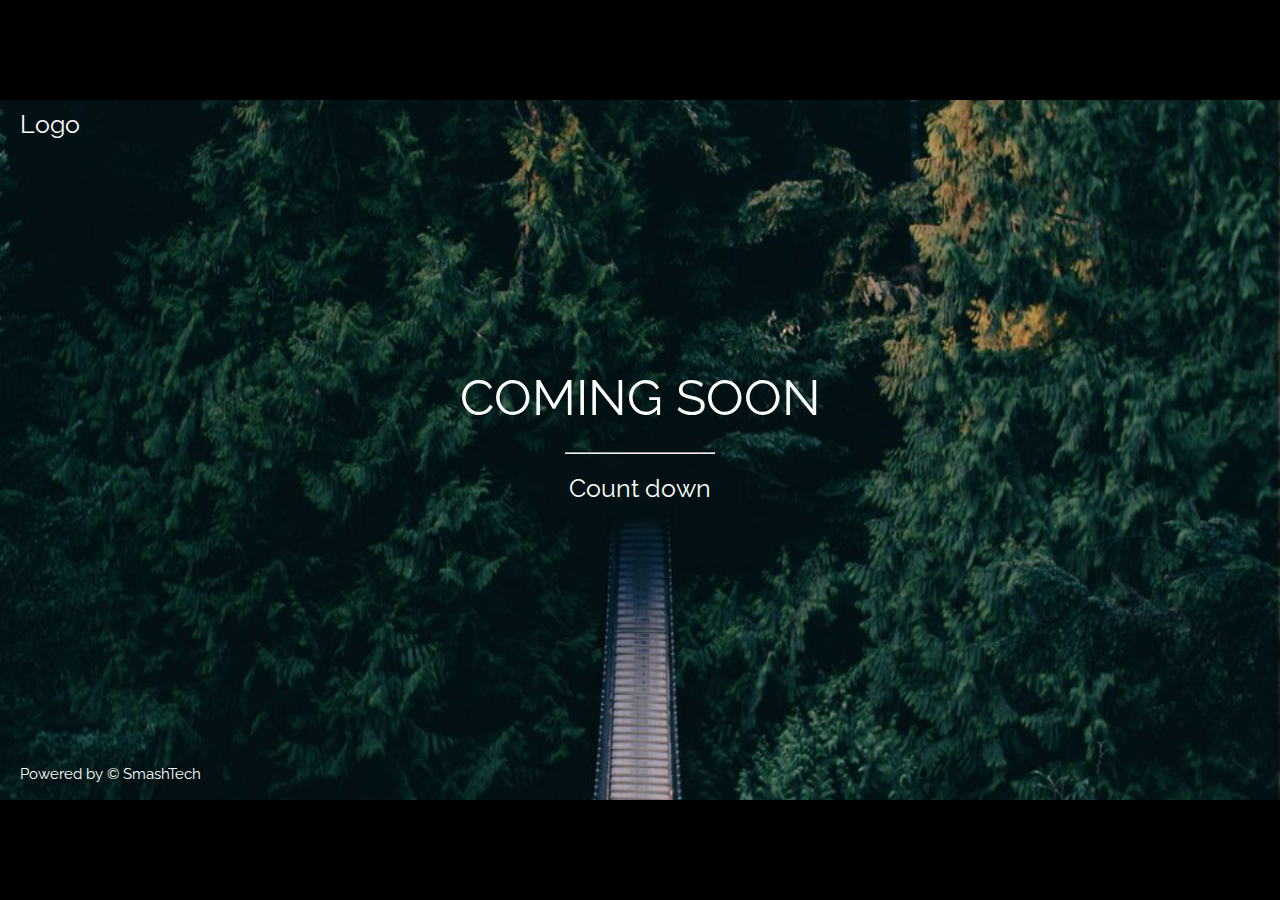
<file: 1_simple_my_work/coming-soon-page-my-work/index.html>
<!DOCTYPE html>
<html lang="en">
<head>
    <link rel="shortcut icon" href="img/MoonConceptSmallPatch03.svg" type="image/x-icon">
    <meta charset="UTF-8">
    <link rel="preconnect" href="https://fonts.googleapis.com">
    <link rel="preconnect" href="https://fonts.gstatic.com" crossorigin>
    <link href="https://fonts.googleapis.com/css2?family=Raleway:wght@100;200;300;400&display=swap" rel="stylesheet">
    <link rel="stylesheet" href="css/main_style.css">
    <title>Coming Soon</title>
</head>
<body>
    <main>
        <nav>
            <p><a href="#">Logo</a></p>
        </nav>
        <section>
            <h1>Coming Soon</h1>
            <hr>
            <p id="count-down">Count down</p>
        </section>
        <footer>
            <small>Powered by &copy; SmashTech</small>
        </footer>
    </main>
    <script src="js/main_js.js"></script>
</body>
</html>
</file>
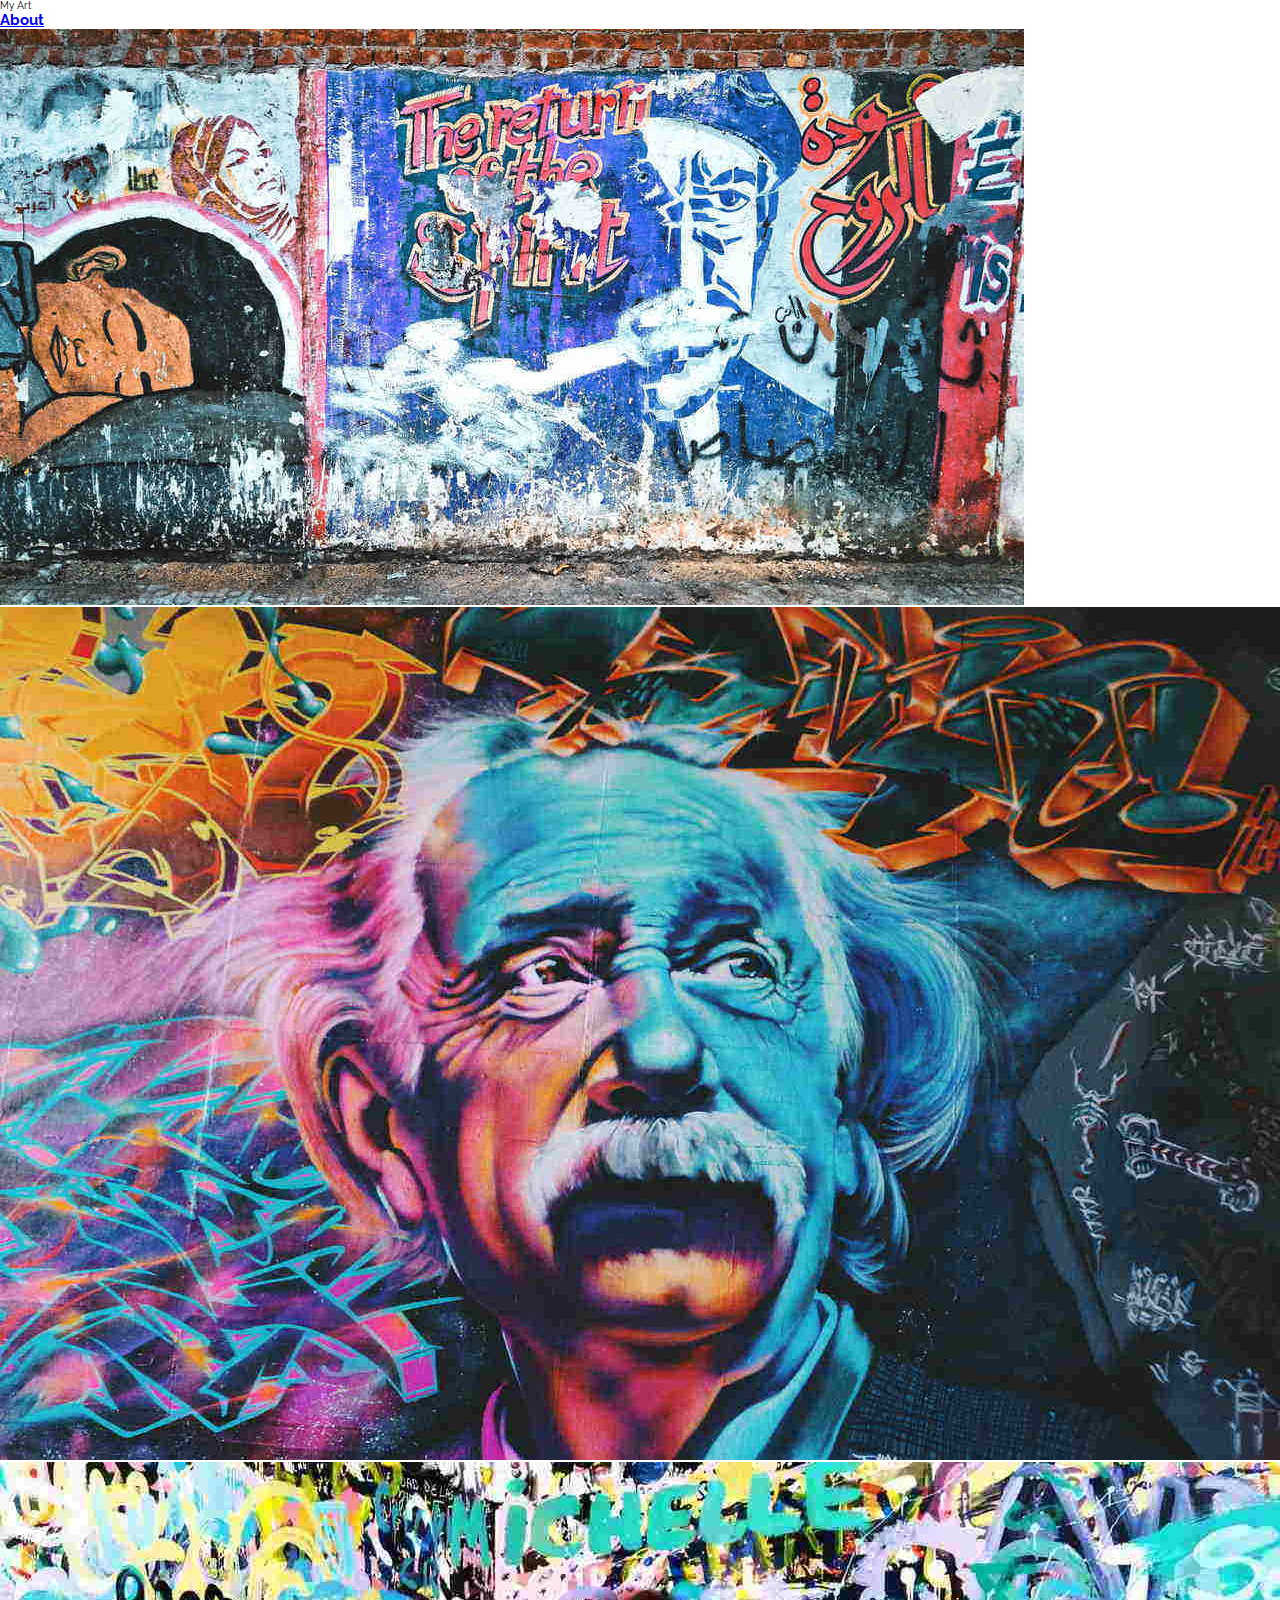
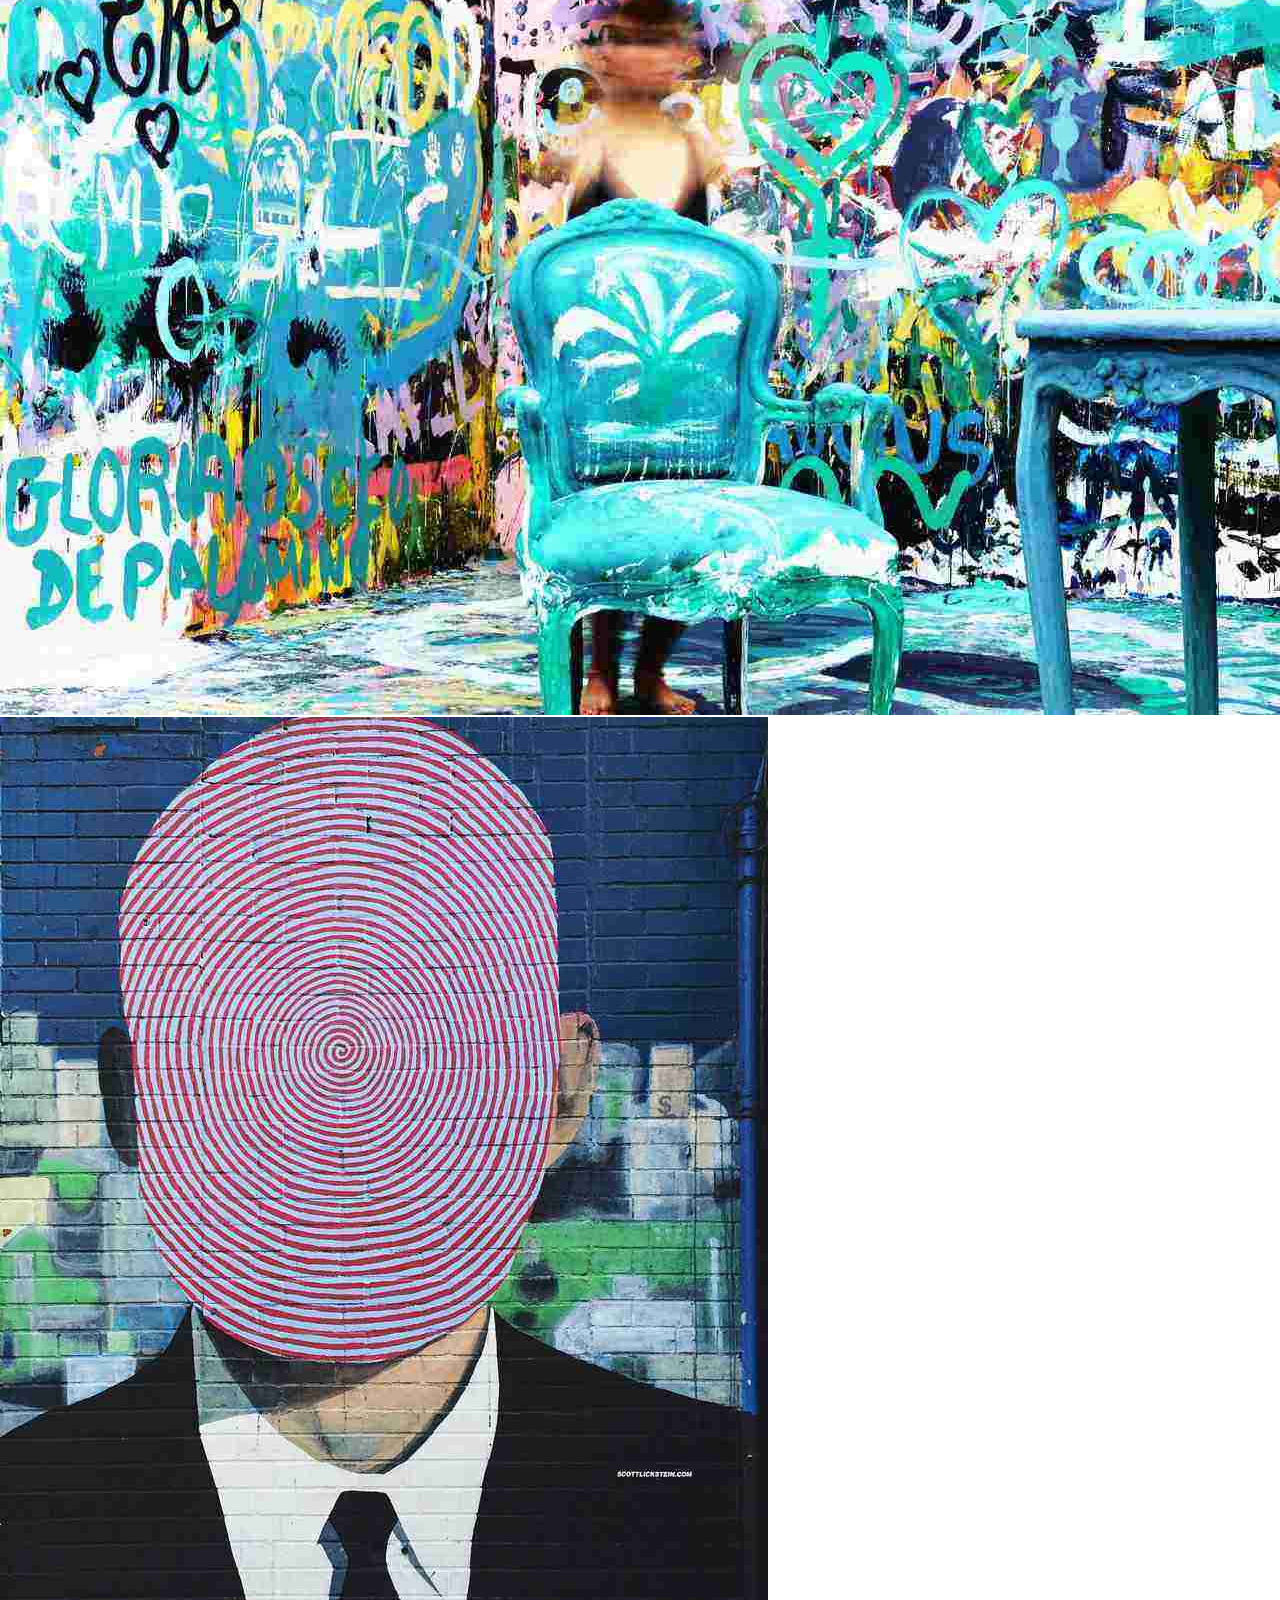
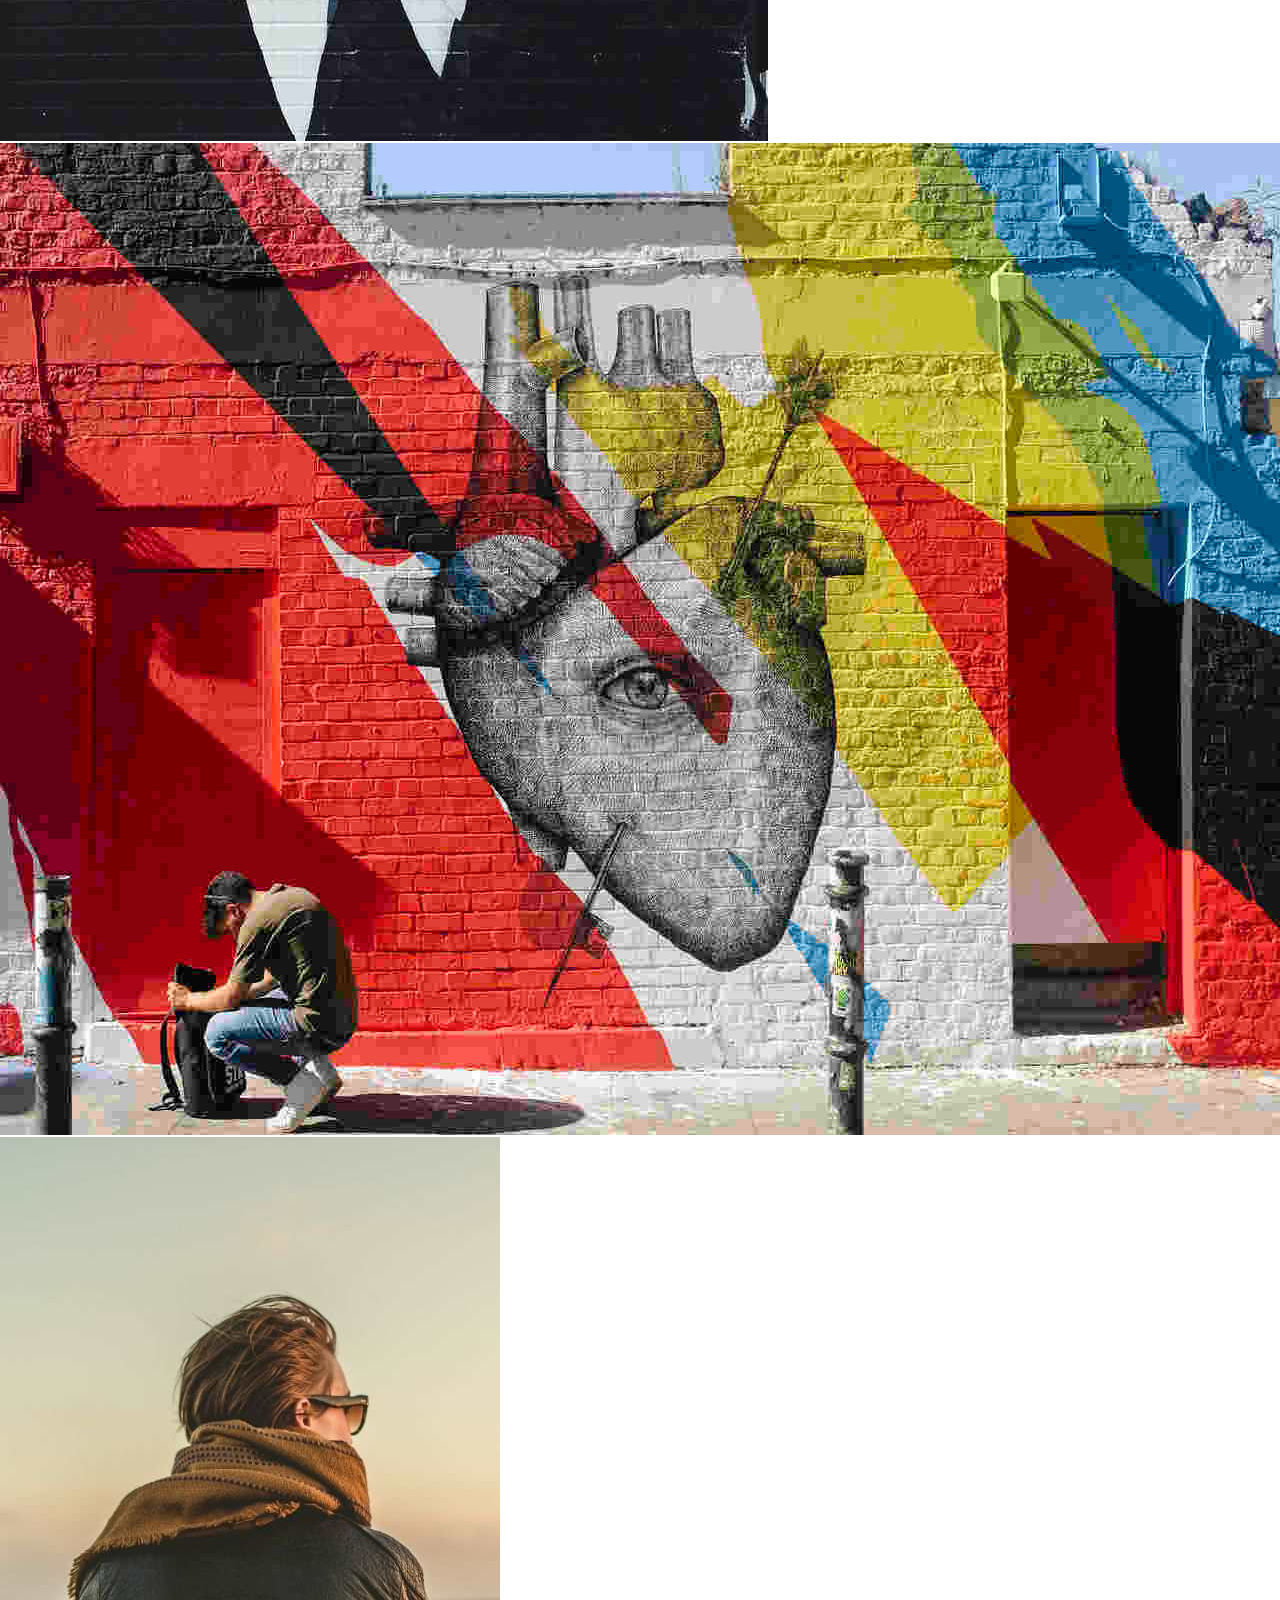
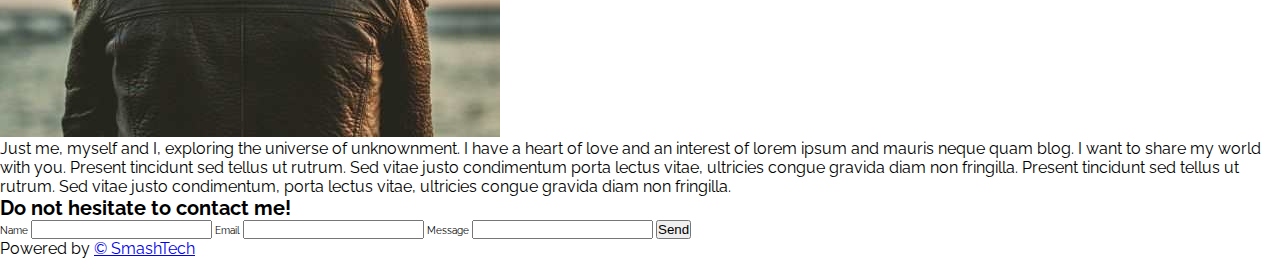
<file: 1_simple_my_work/street-artist-page-my-work/index.html>
<!DOCTYPE html>
<html lang="en">
<head>
    <meta charset="UTF-8">
    <!--VIEWPORT-->
    <meta name="viewport" content="width=device-width, initial-scale=1.0">
    <title>Street Artist</title>
    <!--FAVICON-->
    <link rel="shortcut icon" href="img/MoonConceptSmallPatch03.svg" type="image/x-icon">
    <!--GOOGLE FONTS-->
    <link rel="preconnect" href="https://fonts.googleapis.com">
    <link rel="preconnect" href="https://fonts.gstatic.com" crossorigin>
    <link href="https://fonts.googleapis.com/css2?family=Raleway:wght@100;200;300;400;600&display=swap" rel="stylesheet">
    <!--CSS-->
    <link rel="stylesheet" href="css/main-style.css">
    <link rel="stylesheet" href="css/mobile-style.css">

</head>

<body class="main-container">

    <header>
        <nav>
            <logo>My Art</logo>
            <h2><a href="about">About</a></h2>
        </nav>
    </header>

    <section id="gallery">
        <img src="img/streetart.jpg" alt="PICTURE 01: graffiti art on a brick wall showing a boy sleeping, an old man, and the words 'the return'">
        <img src="img/streetart2.jpg" alt="PICTURE 02: graffiti art on a wall, showing Einstein with colorful words around him ">
        <img src="img/streetart3.jpg" alt="PICTURE 03: graffiti art on a wall, showing a realistic heart with an eye in the middle of it">
        <img src="img/streetart4.jpg" alt="PICTURE 04: room covered in graffiti, paint and heart symbols.  A blue chair covered in paint is in the room">
        <img src="img/streetart5.jpg" alt="PICTURE 05: graffiti art on a wall, showing a man's face and a spiral thumb print covers his face">

    </section>

    <main id="about">

        <img src="img/boy.jpg" alt="artist's back">

        <p>
            Just me, myself and I, exploring the universe of
            unknownment. I have a heart of love and an interest
            of lorem ipsum and mauris neque quam blog. I
            want to share my world with you. Present tincidunt
            sed tellus ut rutrum. Sed vitae justo condimentum
            porta lectus vitae, ultricies congue gravida diam
            non fringilla. Present tincidunt sed tellus ut rutrum.
            Sed vitae justo condimentum, porta lectus vitae,
            ultricies congue gravida diam non fringilla.
        </p>

    </main>

    <section id="contact-form">
        <h3>
            Do not hesitate to contact me!
        </h3>

        <form>
            <label for="name-input">
                Name
            </label>
            <input type="text" name="name-input" id="name-input">

            <label for="email-input">
                Email
            </label>
            <input type="email" name="email-input" id="email-input">

            <label for="msg-input">
                Message
            </label>
            <input type="text" name="msg-input" id="msg-input">

            <input type="submit" value="Send">
        </form>
    </section>
    
    <footer>
        <p>
            Powered by <a href="#">&copy; SmashTech</a>
        </p>
    </footer>




</body>
</html>
</file>
<file: 1_simple_my_work/coming-soon-page-my-work/css/main_style.css>
/* MAIN CSS:   COMING SOON PAGE (MY WORK)*/
/*
    Page Elements
 */

* {
    padding: 0;
    margin: 0;
    box-sizing: border-box;
}

body {
    font-family: 'Raleway', sans-serif;
    font-size: 10px;
    line-height: .8em;
    color: #fff;
    /*overflow: hidden;*/
}

main {
    padding: 2em;
    height: 100vh;
    border-top: 100px solid #000000;
    border-bottom: 100px solid #000000;

    background-image: url("../img/forest.jpg");
    background-repeat: no-repeat;
    background-size: 100vw 100vh;
    background-position: 50% 60%;
    position: relative;
}

h1 {
    font-size: 5em;
    font-weight: 400;
    text-transform: uppercase;
}

p {
    font-size: 2.5em;
}

a:active, a:link, a:visited {
    color: white;
    text-decoration: none;
}

a:hover {
    color: red;
}

hr {
    margin: 5em 0 3em 0;
    border-top: 1px solid rgba(255, 255, 255, 0.59);
    width: 15em;

}

small {
    font-size: 1.5em;
}

/*
    Sections
*/

header {

    display: flex;
    justify-content: flex-start;
}

section {
    min-height: 70vh;
    display: flex;
    flex-direction: column;
    justify-content: center;
    align-items: center;
}

footer {

    /*display: flex;*/
    /*justify-content: flex-start;*/
    /*align-items: flex-end;*/

    position: absolute;
    bottom: 2em;
    left: 2em;

}
</file>
<file: 1_simple_my_work/street-artist-page-my-work/css/main-style.css>
* {
    padding: 0;
    margin: 0;
    box-sizing: border-box;
}

html {
    font-family: 'Raleway', sans-serif;
    font-size: 10px;
}

h1 {
    font-family: 'Seqoe UI', 'Arial', sans-serif;
    font-size: 2.5rem;
}

h3 {
    font-size: 2rem;
}

p {
    font-size: 1.6rem;
}

.logo {
    font-size: 2rem;
}

/**
    COMPONENTS
 */
.main-container {
    max-width: 150rem;
}
</file>
<file: 1_simple_my_work/street-artist-page-my-work/css/mobile-style.css>
@media screen and {

}
</file>
